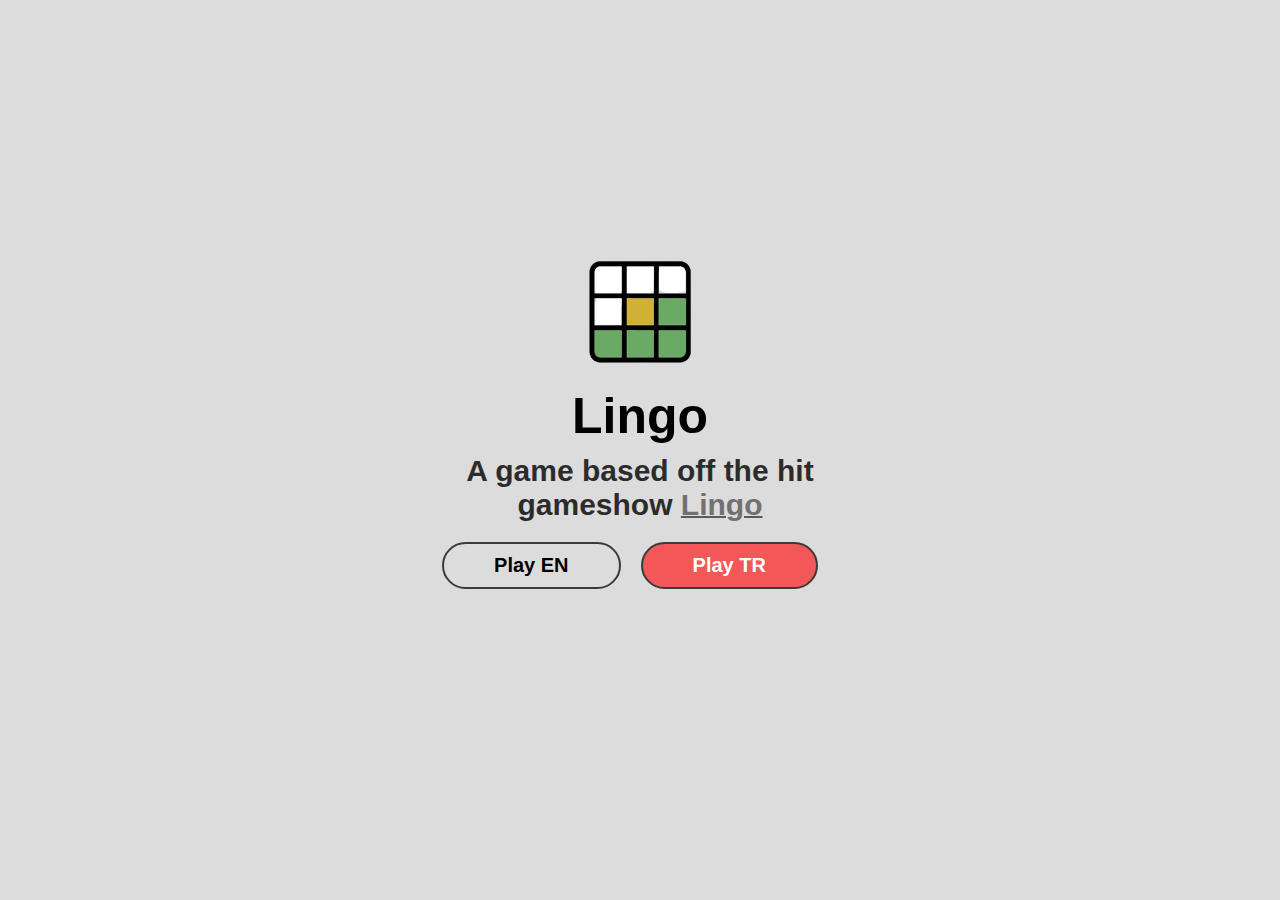
<file: home/index.html>
<!DOCTYPE html>
<html lang="en">
  <head>
    <title>Home Page</title>
    <meta charset="UTF-8" />
    <meta name="viewport" content="width=device-width, initial-scale=1.0" />
    <link rel="stylesheet" href="style.css" />
  </head>
  <body>
    <div class="main">
      <div class="top">
        <img src="../images/lingo.png" alt="lingo" class="logo" />
        <h1 class="title" id="subtitle">Lingo</h1>
        <h1 class="subtitle">
          A game based off the hit<br />
          gameshow
          <a
            class="ris"
            href="https://en.wikipedia.org/wiki/Lingo_(American_game_show)"
            target="_blank"
            rel="noopener noreferrer"
            >Lingo</a
          >
        </h1>
      </div>
      <div class="buttons">
        <button
          class="playbutton"
          id="english"
          onclick="window.location.href = 'play.html'"
        >
          Play EN
        </button>
        <button
          class="playbutton"
          id="turkish"
          onclick="window.location.href = 'playturrkish.html'"
        >
          Play TR
        </button>
      </div>
    </div>
    <script src="script.js"></script>
    <script>
      const subtitle = document.getElementById("subtitle");
      const text = subtitle.textContent;
      subtitle.textContent = "";

      for (let i = 0; i < text.length; i++) {
        const char = text[i];
        if (char === " ") {
          subtitle.appendChild(document.createTextNode(" "));
          continue;
        }
        const span = document.createElement("span");
        span.textContent = char;
        span.classList.add("hop-letter");
        span.style.animationDelay = `${i * 0.15}s`;

        span.classList.add("animate");

        subtitle.appendChild(span);
      }

      const animationDuration = 600;
      const delayPerLetter = 150;
      const totalDuration = animationDuration + delayPerLetter * text.length;

      function restartAnimation() {
        const spans = subtitle.querySelectorAll(".hop-letter");
        spans.forEach((span) => {
          span.classList.remove("animate");
          void span.offsetWidth;
          span.classList.add("animate");
        });
      }

      setInterval(restartAnimation, totalDuration);
    </script>
  </body>
</html>
</file>
<file: home/style.css>
body {
  background-color: rgb(220, 220, 220);
}

.main {
  display: flex;
  flex-direction: column;
  align-items: center;
  justify-content: center;
  height: 90vh;
}

.title {
  text-align: center;
  font-family:Verdana, Geneva, Tahoma, sans-serif;
  font-size: 50px;
  font-weight: bold;
  margin-bottom: 9px;
  margin-top: 0px;
}

.logo {
  max-width: 150px;
}

.top {
  display: flex;
  justify-content: center;
  align-items: center;
  flex-direction: column;
}

.subtitle {
  text-align: center;
  font-family: Verdana, Geneva, Tahoma, sans-serif;
  font-size: 30px;
  margin-top: 0px;
  opacity: 0.8;
}

.ris {
  text-decoration: underline;
  text-decoration-color: rgb(58, 58, 58);
  color: rgb(90, 86, 86);
  text-decoration-thickness: 2px;
}

.hop-letter {
  display: inline-block;
}

.hop-letter.animate {
  animation: hop 0.6s ease;
}

@keyframes hop {
  0%   { transform: translateY(0); }
  30%  { transform: translateY(-15px); }
  60%  { transform: translateY(0); }
  100% { transform: translateY(0); }
}

.playlink {
  text-decoration: none;
  color: rgb(58, 58, 58);
  font-family: Verdana, Geneva, Tahoma, sans-serif;
  font-size: 20px;
  margin-top: 20px;
}

.buttons {
  display: flex;
  justify-content: center;
  align-items: center;
  flex-direction: row;
}

.playbutton {
  margin-right: 20px;
  background-color: transparent;
  border: solid 2px rgb(58, 58, 58);
  padding: 10px 50px;
  font-family: Verdana, Geneva, Tahoma, sans-serif;
  font-size: 20px;
  font-weight: bold;
  border-radius: 24px;
  cursor: pointer;
}

#turkish {
  background-color: rgb(243, 87, 87);
  color: white;
}

#turkish2 {
  color: white;
}

.wrapper {
  display: grid;
  grid-template-columns: repeat(5, 60px); 
  grid-auto-rows: 60px;                   
  gap: 5px;                             
  justify-content: center;
  padding: 20px;
  background-color: rgb(19, 19, 19);
  margin-top: 5%;
}

.letter {
  width: 60px;
  height: 60px;
  border: solid 2px rgb(75, 75, 75);
  background-color: transparent;
  display: flex;
  align-items: center;
  justify-content: center;
  font-size: 30px;
  font-weight: bold;
  color: white;
  font-family: Verdana, Geneva, Tahoma, sans-serif;
  box-sizing: border-box;
}

.correct {
  width: 60px;
  height: 60px;
  border: none;
  background-color: rgb(74, 172, 74);
  display: flex;
  align-items: center;
  justify-content: center;
  font-size: 30px;
  font-weight: bold;
  color: white;
  font-family: Verdana, Geneva, Tahoma, sans-serif;
  box-sizing: border-box;
}

.almost {
  width: 60px;
  height: 60px;
  border: none;
  background-color: rgb(197, 140, 16);
  display: flex;
  align-items: center;
  justify-content: center;
  font-size: 30px;
  font-weight: bold;
  color: white;
  font-family: Verdana, Geneva, Tahoma, sans-serif;
  box-sizing: border-box;
}



@keyframes typingBounce {
  0% {
    transform: translateY(0);
  }
  30% {
    transform: translateY(-10px);
  }
  60% {
    transform: translateY(0);
  }
  100% {
    transform: translateY(0);
  }
}

.letter.typing {
  animation: typingBounce 0.4s ease;
}

.wrong {
  width: 60px;
  height: 60px;
  border: none;
  background-color: rgb(110, 110, 110);
  display: flex;
  align-items: center;
  justify-content: center;
  font-size: 30px;
  font-weight: bold;
  color: white;
  font-family: Verdana, Geneva, Tahoma, sans-serif;
  box-sizing: border-box;
}

@keyframes flip {
  0% { transform: rotateX(0); }
  50% { transform: rotateX(90deg); }
  100% { transform: rotateX(0); }
}

.letter {
  transition: transform 0.3s;
  transform-style: preserve-3d;
}

.correct, .almost, .wrong {
  animation: flip 0.6s ease;
}
</file>
